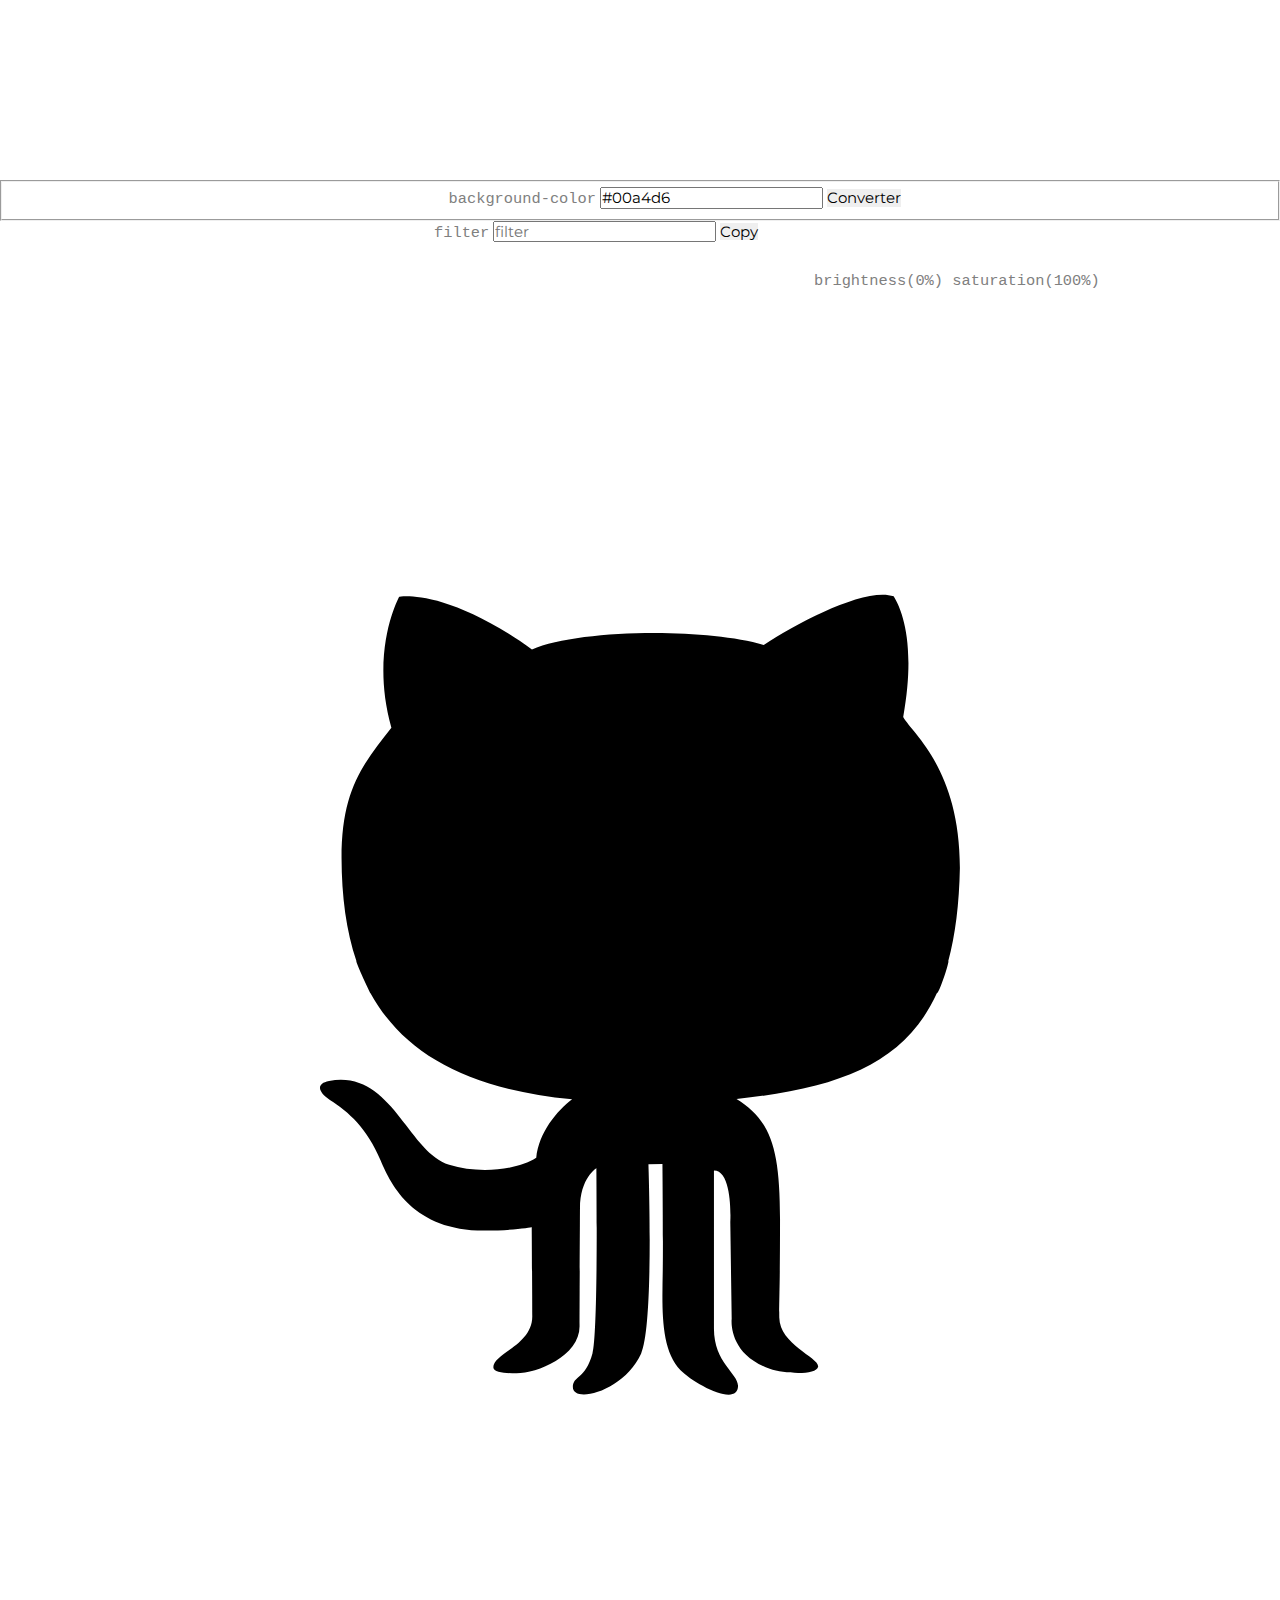
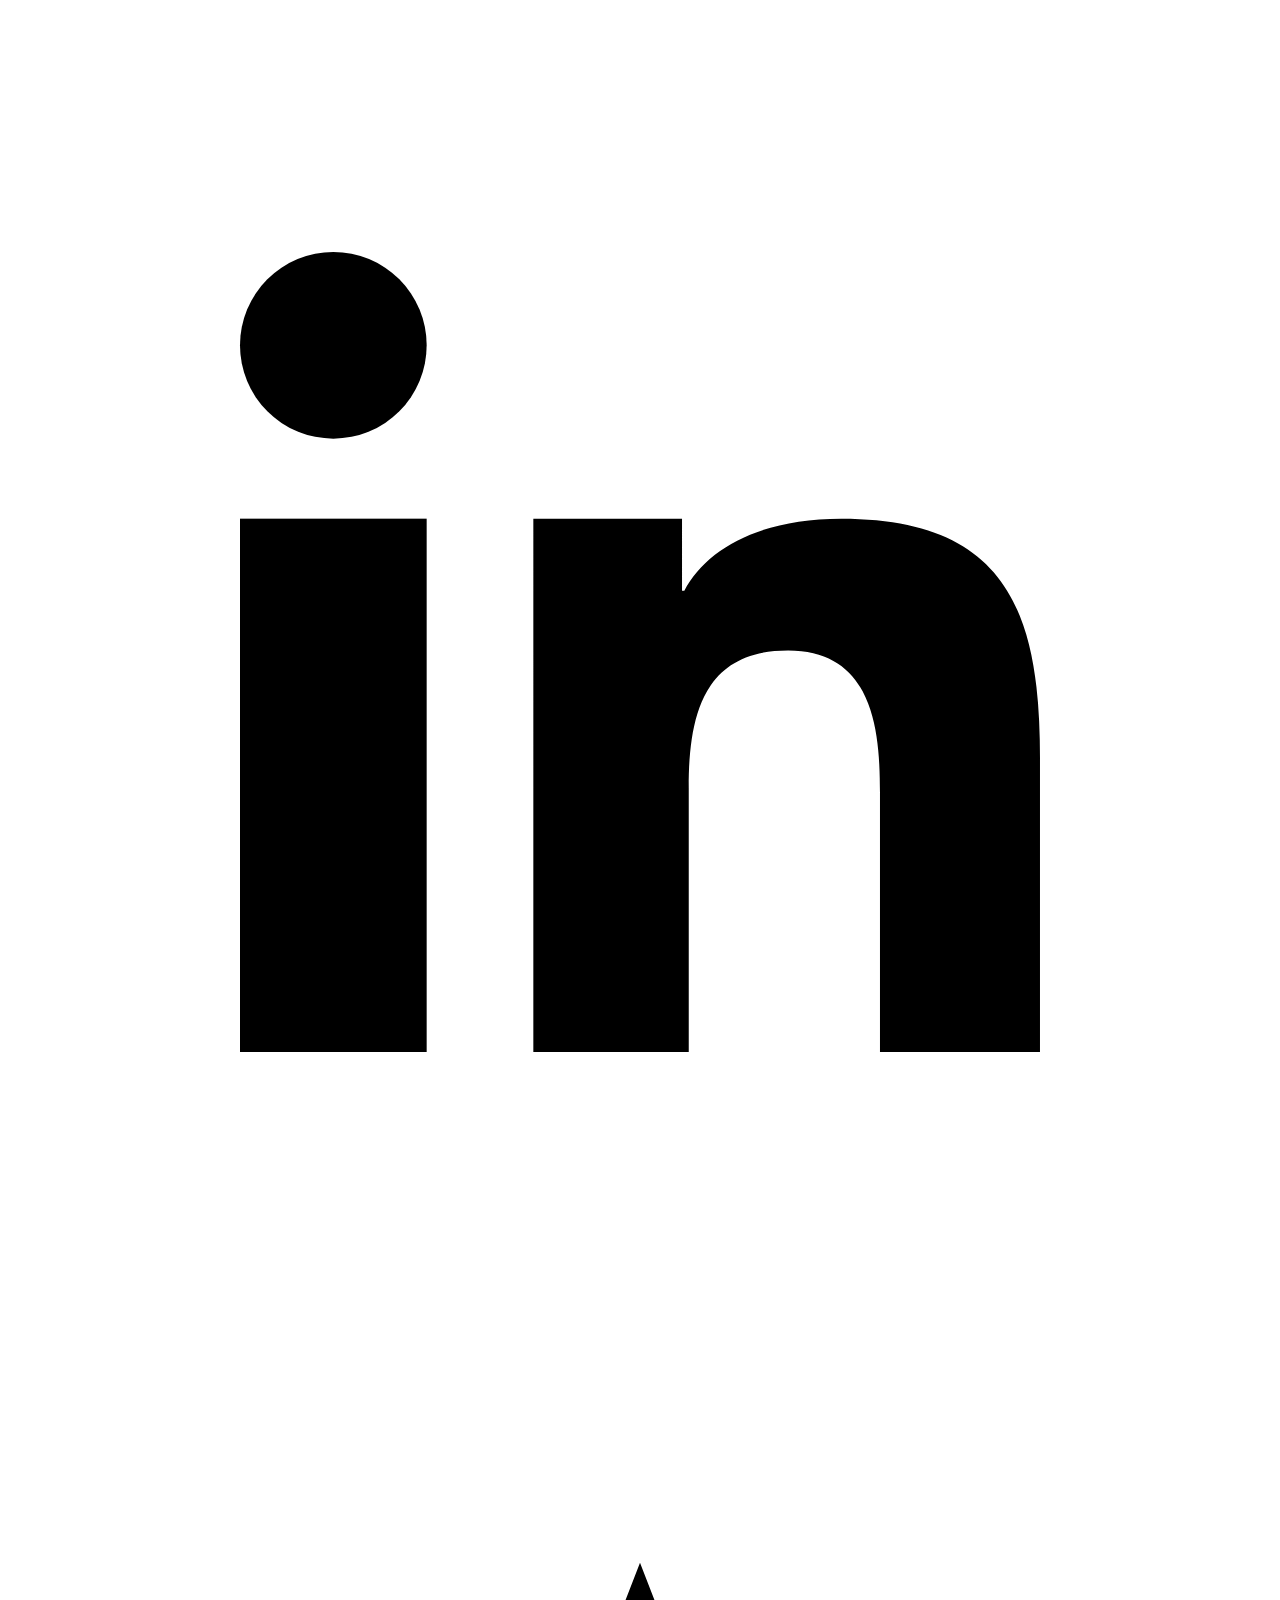
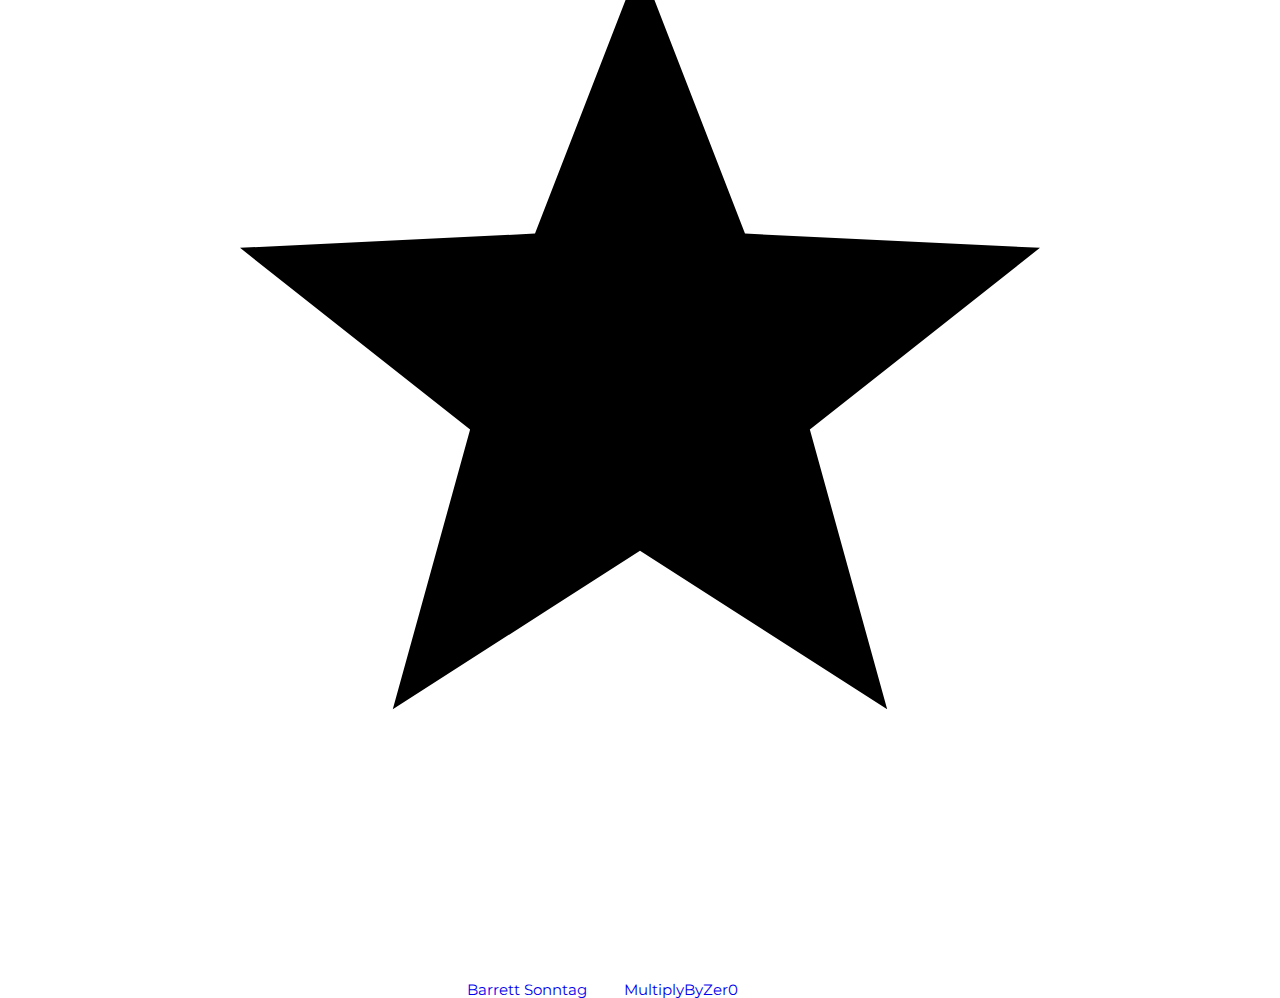
<file: index.html>
<!DOCTYPE html>
<html lang="en">
<head>
	<link rel="stylesheet" href="STYLES/COMMON.css">
	<link rel="shortcut icon" href="favicon.png" type="image/x-icon">
	<link rel="icon" href="ASSETS/favicon.png" type="image/x-icon">
	<title>Hex to CSS Filter Generator</title>
	<meta charset="UTF-8">
	<meta name="viewport" content="width=device-width, initial-scale=1"/>
	<meta name="description" content="{{description}}">
	<meta name="keywords" content="Hex to CSS filter, Hex, CSS, Filter, Github, Hecdin">
	<meta name="author" content="Hecdin">
</head>
<body class="container-Body">
	<section class="container-LienzoColores">
		<div class="frame-LienzoColor">
			<span class="frame-LienzoColor__cuadro defaultPixel realPixel"></span>
			<p class="frame-LienzoColor__titulo-1">Background-color</p>
		</div>
		<div class="frame-LienzoColor">
			<span class="frame-LienzoColor__cuadro defaultPixel filterPixel"></span>
			<p class="frame-LienzoColor__titulo-2">Result filter</p>
		</div>
	</section>
	<main class="container-Main">
		<section class="container-AreaTrabajo">
			<header class="container-CabeceraPrincipal">
				<h1 class="container-CabeceraPrincipal__titulo">Hex to CSS filter</h1>
				<p class="container-CabeceraPrincipal__descripcion">Now you will be able to add color to your favorite icons easily.</p>
			</header>
			<div class="frame-ResultadoDetalles">
				<p class="frame-ResultadoDetalles__titulo">Percentage loss</p>
				<p class="frame-ResultadoDetalles__datos lossDetail">0%</p>
			</div>
			<h2 class="container-AreaTrabajo__titulo">Instructions</h2>		
			<p class="container-AreaTrabajo__descripcion">To use this tool just enter your hex color, click the 'Convert' button, copy the result and paste it into your CSS style sheet.</p>
			<div class="container-form">
				<fieldset class="form-Area">
					<label class="form-Area__titulo" for="target_hex"><b>Enter the color Hex:</b> Real pixel, color applied through CSS <code>background-color</code></label>
					<span class="form-Area__caja">
						<input class="form-Area__input target" id="target_hex" type="text" placeholder="target hex" value="#00a4d6" spellcheck="false" autocorrect="off" required />
						<button class="form-Area__boton execute">Converter</button>
					</span>
				</fieldset>
				<div class="form-Area">
					<label class="form-Area__titulo" for="text_Input"><b>Result obtained:</b> Filtered pixel, color applied through CSS <code>filter</code></label>
					<span class="form-Area__caja">
						<input class="form-Area__input" id="text_Input" type="text" placeholder="filter">
						<button class="form-Area__boton" onclick="copyText()">Copy</button>
					</span>
				</div>
			</div>
			<h2 class="container-AreaTrabajo__titulo">Note</h2>
			<p class="container-AreaTrabajo__descripcion">For this tool to work properly, the initial color of the icon must be black. If your icon is not black, you can prefix <code>brightness(0%) saturation(100%)</code> to your filter property to convert the icon set to black.</p>
		</section>
		<footer class="container-PiePrincipal">
			<nav class="nav-SocialPrincipal">
				<p class="text-Creditos__autor1">The development and design was done by Hecdin F. </p>
				<a class="btn-SocialPrincipal" href="https://github.com/nicolaQuien" target="_blank">
					<img class="btn-SocialPrincipal_imagen" src="ASSETS/icons-Social/github.svg" alt="Github">
				</a>
				<a class="btn-SocialPrincipal" href="https://ve.linkedin.com/in/hecdin-farias" target="_blank">
					<img class="btn-SocialPrincipal_imagen" src="ASSETS/icons-Social/linkedin.svg" alt="Linkedin">
				</a>
				<a class="btn-SocialPrincipal" href="#">
					<img class="btn-SocialPrincipal_imagen" src="ASSETS/icons-Social/website.svg" alt="Website">
				</a>
			</nav>
			<p class="text-Creditos__autor2">Credit for the development of the "Hex to CSS filter" algorithm
				<a href="https://github.com/barretts" target="_blank">Barrett Sonntag</a> 
				and
				<a href="https://stackoverflow.com/questions/42966641/how-to-transform-black-into-any-given-color-using-only-css-filters/43960991#43960991" target="_blank">MultiplyByZer0</a>.
			</p>
		</footer>
	</main>
	<script src="SCRIPTS/jquery-3.5.1.slim.min.js"></script>
	<script src="SCRIPTS/MAIN.js"></script>
</body>
</html>
</file>
<file: STYLES/COMMON.css>
/* ==========================================================================
 * Importaciones
 * ========================================================================== */

/* Ajustes
   ========================================================================== */

/* Settings (fonts, var, tags ...) */
@import "CONFIG/settings-Fuentes.css";
@import "CONFIG/elements-Tags.css";


/* Generics (css reset, plugin, ...) */
@import "CONFIG/generics-PluginNormalize.css";
@import "CONFIG/generics-Ajustes.css";



/* Bases
   ========================================================================== */

/* b-cuerpo */
@import "b-cuerpo/b-cuerpo.css";


/* b-lienzoColorido */
@import "b-lienzoColorido/b-lienzoColorido.css";
@import "b-lienzoColorido/m-lienzoColor.css";


/* b-areaTrabajo */
@import "b-areaTrabajo/b-areaTrabajo.css";
@import "b-areaTrabajo/m-cabeceraPrincipal.css";
@import "b-areaTrabajo/m-resultadoDetalles.css";


/* b-formularioConversion */
@import "b-formularioConversion/b-formularioConversion.css";
@import "b-formularioConversion/m-areaConversion.css";


/* b-piePrincipal */
@import "b-piePrincipal/b-piePrincipal.css";
@import "b-piePrincipal/m-socialPrincipal.css";
@import "b-piePrincipal/e-creditos.css";



/* Modificadores
   ========================================================================== */

@import "RULES.css";
</file>
